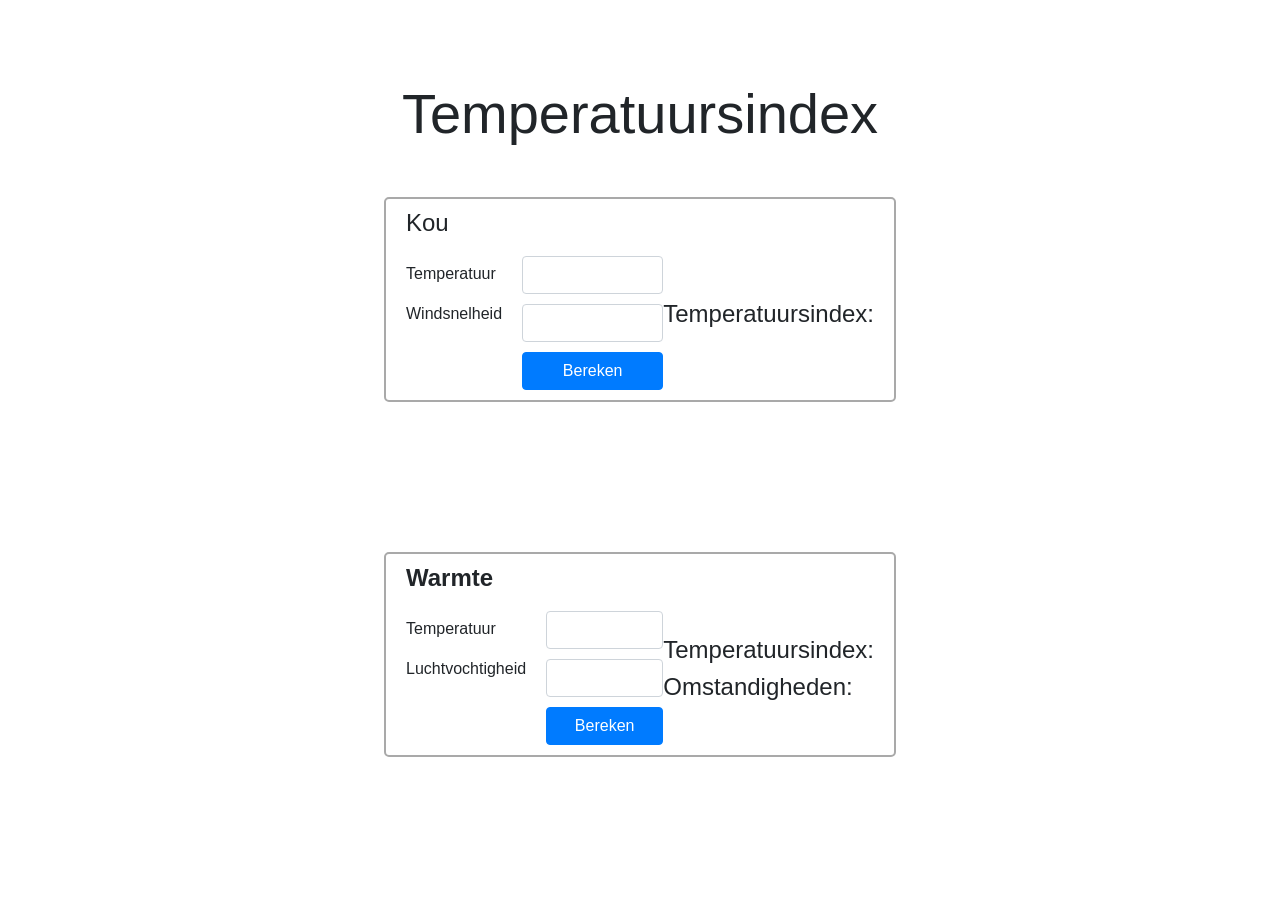
<file: Temperatuursindex/index.html>
<!DOCTYPE html>
<html>

<head>
  <meta charset="utf-8">
  <title>Temperatuursindex</title>
  <!-- Bootstrap CSS -->
  <link rel="stylesheet" href="https://stackpath.bootstrapcdn.com/bootstrap/4.3.1/css/bootstrap.min.css">
  <link rel="stylesheet" href="./css/style.css">
</head>

  <!-- Kou -->
  <div class="display-4 text-center">Temperatuursindex</div>
  <div class="KouContainer">
    <h4>Kou</h4>
    <div class="currencyContainer">
      <div style="margin-top: 16px">
          <p>Temperatuur </p>
          <p>Windsnelheid </p>
      </div>
      <div style="margin-left: 20px">
        <input class="form-control marginTopBottom" type="number" id="TempKou" value="">
        <input class="form-control marginTopBottom" type="number" id="Windsnelheid" value="">
        <button class="btn btn-primary" id="BerekenKou"onClick="getTIK()">Bereken</button>
      </div>
      <div class="TIK">
        <h4 id="TIK">Temperatuursindex: </h4>
      </div>
    </div>
  </div>

    <!-- Warmte -->
    <div class="WarmteContainer">
      <h4><b>Warmte</b></h4>
      <div class="currencyContainer">
        <div style="margin-top: 16px">
            <p>Temperatuur </p>
            <p>Luchtvochtigheid </p>
        </div>
        <div style="margin-left: 20px">
          <input class="form-control marginTopBottom" type="number" id="TempWarmte" value="">
          <input class="form-control marginTopBottom" type="number" id="Luchtvochtigheid" value="">
          <button class="btn btn-primary" id="BerekenWarmte" onClick="getTIW()">Bereken</button>
        </div>
        <div class="TIW">
          <h4 id="TIW">Temperatuursindex: </h4>
          <h4 id="TIW">Omstandigheden: </h4>
        </div>
      </div>
    </div>

  <script>
  function getTIK()
    {
      let TempK = Number(document.getElementById('TempKou').value);
      let Windsnelheid = Number(document.getElementById('Windsnelheid').value);
      let sumKou = TempK + Windsnelheid;
      console.log(sumKou);
      document.getElementById("TIK").textContent = "Temperatuursindex: "+sumKou;
    };

  function getTIW()
    {
        let TempW = Number(document.getElementById('TempWarmte').value);
        let LuchtV = Number(document.getElementById('Luchtvochtigheid').value);
        const sumWarmte = TempW * LuchtV;
        console.log(sumWarmte);
        document.getElementById("TIW").textContent = "Temperatuursindex: "+sumWarmte;
    };

    
    </script>

</body>

</html>
</file>
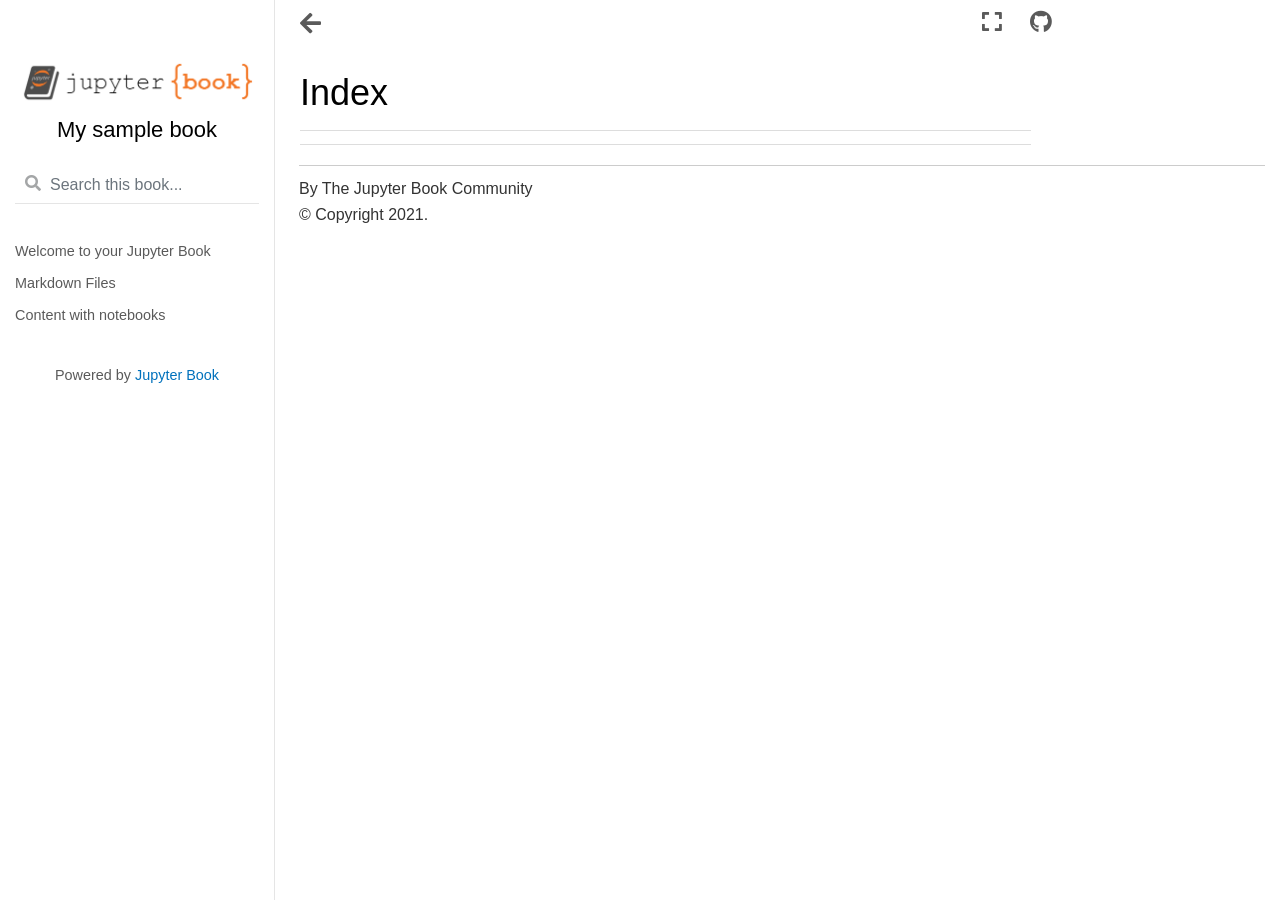
<file: genindex.html>
<!DOCTYPE html>

<html>
  <head>
    <meta charset="utf-8" />
    <meta name="viewport" content="width=device-width, initial-scale=1.0" />
    <title>Index &#8212; My sample book</title>
    
  <link href="_static/css/theme.css" rel="stylesheet">
  <link href="_static/css/index.ff1ffe594081f20da1ef19478df9384b.css" rel="stylesheet">

    
  <link rel="stylesheet"
    href="_static/vendor/fontawesome/5.13.0/css/all.min.css">
  <link rel="preload" as="font" type="font/woff2" crossorigin
    href="_static/vendor/fontawesome/5.13.0/webfonts/fa-solid-900.woff2">
  <link rel="preload" as="font" type="font/woff2" crossorigin
    href="_static/vendor/fontawesome/5.13.0/webfonts/fa-brands-400.woff2">

    
      

    
    <link rel="stylesheet" type="text/css" href="_static/pygments.css" />
    <link rel="stylesheet" type="text/css" href="_static/sphinx-book-theme.css?digest=c3fdc42140077d1ad13ad2f1588a4309" />
    <link rel="stylesheet" type="text/css" href="_static/togglebutton.css" />
    <link rel="stylesheet" type="text/css" href="_static/copybutton.css" />
    <link rel="stylesheet" type="text/css" href="_static/mystnb.css" />
    <link rel="stylesheet" type="text/css" href="_static/sphinx-thebe.css" />
    <link rel="stylesheet" type="text/css" href="_static/panels-main.c949a650a448cc0ae9fd3441c0e17fb0.css" />
    <link rel="stylesheet" type="text/css" href="_static/panels-variables.06eb56fa6e07937060861dad626602ad.css" />
    
  <link rel="preload" as="script" href="_static/js/index.be7d3bbb2ef33a8344ce.js">

    <script data-url_root="./" id="documentation_options" src="_static/documentation_options.js"></script>
    <script src="_static/jquery.js"></script>
    <script src="_static/underscore.js"></script>
    <script src="_static/doctools.js"></script>
    <script src="_static/togglebutton.js"></script>
    <script src="_static/clipboard.min.js"></script>
    <script src="_static/copybutton.js"></script>
    <script>var togglebuttonSelector = '.toggle, .admonition.dropdown, .tag_hide_input div.cell_input, .tag_hide-input div.cell_input, .tag_hide_output div.cell_output, .tag_hide-output div.cell_output, .tag_hide_cell.cell, .tag_hide-cell.cell';</script>
    <script src="_static/sphinx-book-theme.12a9622fbb08dcb3a2a40b2c02b83a57.js"></script>
    <link rel="index" title="Index" href="#" />
    <link rel="search" title="Search" href="search.html" />
    <meta name="viewport" content="width=device-width, initial-scale=1" />
    <meta name="docsearch:language" content="None">
    

    <!-- Google Analytics -->
    
  </head>
  <body data-spy="scroll" data-target="#bd-toc-nav" data-offset="80">
    
    <div class="container-fluid" id="banner"></div>

    

    <div class="container-xl">
      <div class="row">
          
<div class="col-12 col-md-3 bd-sidebar site-navigation show" id="site-navigation">
    
        <div class="navbar-brand-box">
    <a class="navbar-brand text-wrap" href="index.html">
      
        <!-- `logo` is deprecated in Sphinx 4.0, so remove this when we stop supporting 3 -->
        
      
      
      <img src="_static/logo.png" class="logo" alt="logo">
      
      
      <h1 class="site-logo" id="site-title">My sample book</h1>
      
    </a>
</div><form class="bd-search d-flex align-items-center" action="search.html" method="get">
  <i class="icon fas fa-search"></i>
  <input type="search" class="form-control" name="q" id="search-input" placeholder="Search this book..." aria-label="Search this book..." autocomplete="off" >
</form><nav class="bd-links" id="bd-docs-nav" aria-label="Main">
    <div class="bd-toc-item active">
        <ul class="nav bd-sidenav">
 <li class="toctree-l1">
  <a class="reference internal" href="intro.html">
   Welcome to your Jupyter Book
  </a>
 </li>
</ul>
<ul class="nav bd-sidenav">
 <li class="toctree-l1">
  <a class="reference internal" href="markdown.html">
   Markdown Files
  </a>
 </li>
 <li class="toctree-l1">
  <a class="reference internal" href="notebooks.html">
   Content with notebooks
  </a>
 </li>
</ul>

    </div>
</nav> <!-- To handle the deprecated key -->

<div class="navbar_extra_footer">
  Powered by <a href="https://jupyterbook.org">Jupyter Book</a>
</div>

</div>


          


          
<main class="col py-md-3 pl-md-4 bd-content overflow-auto" role="main">
    
    <div class="topbar container-xl fixed-top">
    <div class="topbar-contents row">
        <div class="col-12 col-md-3 bd-topbar-whitespace site-navigation show"></div>
        <div class="col pl-md-4 topbar-main">
            
            <button id="navbar-toggler" class="navbar-toggler ml-0" type="button" data-toggle="collapse"
                data-toggle="tooltip" data-placement="bottom" data-target=".site-navigation" aria-controls="navbar-menu"
                aria-expanded="true" aria-label="Toggle navigation" aria-controls="site-navigation"
                title="Toggle navigation" data-toggle="tooltip" data-placement="left">
                <i class="fas fa-bars"></i>
                <i class="fas fa-arrow-left"></i>
                <i class="fas fa-arrow-up"></i>
            </button>
            
            
            <!-- Source interaction buttons -->

<div class="dropdown-buttons-trigger">
    <button id="dropdown-buttons-trigger" class="btn btn-secondary topbarbtn"
        aria-label="Connect with source repository"><i class="fab fa-github"></i></button>
    <div class="dropdown-buttons sourcebuttons">
        <a class="repository-button"
            href="https://github.com/executablebooks/jupyter-book"><button type="button" class="btn btn-secondary topbarbtn"
                data-toggle="tooltip" data-placement="left" title="Source repository"><i
                    class="fab fa-github"></i>repository</button></a>
        <a class="issues-button"
            href="https://github.com/executablebooks/jupyter-book/issues/new?title=Issue%20on%20page%20%2Fgenindex.html&body=Your%20issue%20content%20here."><button
                type="button" class="btn btn-secondary topbarbtn" data-toggle="tooltip" data-placement="left"
                title="Open an issue"><i class="fas fa-lightbulb"></i>open issue</button></a>
        
    </div>
</div>

            <!-- Full screen (wrap in <a> to have style consistency -->

<a class="full-screen-button"><button type="button" class="btn btn-secondary topbarbtn" data-toggle="tooltip"
        data-placement="bottom" onclick="toggleFullScreen()" aria-label="Fullscreen mode"
        title="Fullscreen mode"><i
            class="fas fa-expand"></i></button></a>

            <!-- Launch buttons -->

        </div>

        <!-- Table of contents -->
        <div class="d-none d-md-block col-md-2 bd-toc show">
            
        </div>
    </div>
</div>
    <div id="main-content" class="row">
        <div class="col-12 col-md-9 pl-md-3 pr-md-0">
        
              <div>
                

<h1 id="index">Index</h1>

<div class="genindex-jumpbox">
 
</div>


              </div>
              
        
            <!-- Previous / next buttons -->
<div class='prev-next-area'>
</div>
        
        </div>
    </div>
    <footer class="footer">
    <div class="container">
      <p>
        
          By The Jupyter Book Community<br/>
        
            &copy; Copyright 2021.<br/>
      </p>
    </div>
  </footer>
</main>


      </div>
    </div>
  
  <script src="_static/js/index.be7d3bbb2ef33a8344ce.js"></script>

  </body>
</html>
</file>
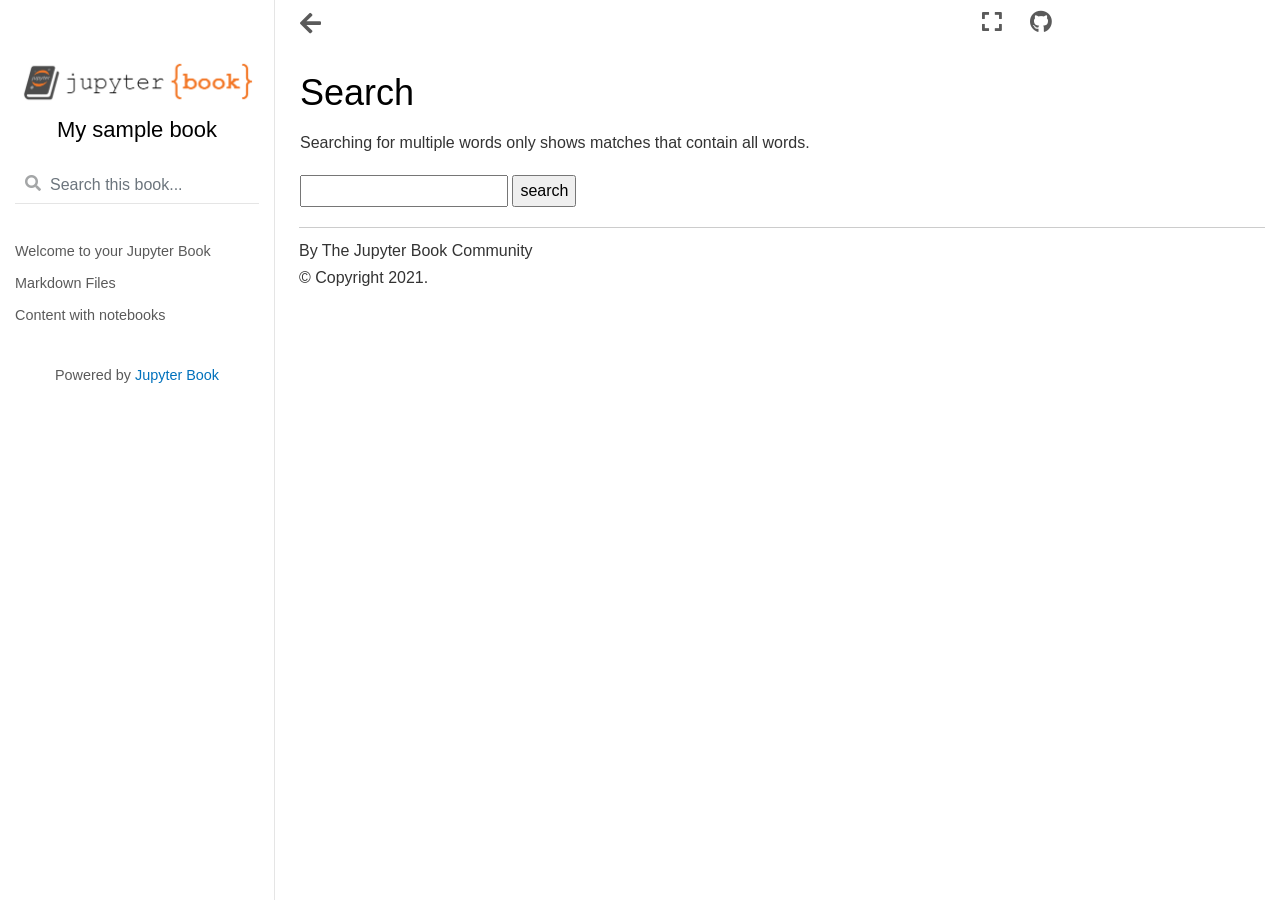
<file: search.html>
<!DOCTYPE html>

<html>
  <head>
    <meta charset="utf-8" />
    <meta name="viewport" content="width=device-width, initial-scale=1.0" />
    <title>Search &#8212; My sample book</title>
    
  <link href="_static/css/theme.css" rel="stylesheet">
  <link href="_static/css/index.ff1ffe594081f20da1ef19478df9384b.css" rel="stylesheet">

    
  <link rel="stylesheet"
    href="_static/vendor/fontawesome/5.13.0/css/all.min.css">
  <link rel="preload" as="font" type="font/woff2" crossorigin
    href="_static/vendor/fontawesome/5.13.0/webfonts/fa-solid-900.woff2">
  <link rel="preload" as="font" type="font/woff2" crossorigin
    href="_static/vendor/fontawesome/5.13.0/webfonts/fa-brands-400.woff2">

    
      

    
    <link rel="stylesheet" type="text/css" href="_static/pygments.css" />
    <link rel="stylesheet" type="text/css" href="_static/sphinx-book-theme.css?digest=c3fdc42140077d1ad13ad2f1588a4309" />
    <link rel="stylesheet" type="text/css" href="_static/togglebutton.css" />
    <link rel="stylesheet" type="text/css" href="_static/copybutton.css" />
    <link rel="stylesheet" type="text/css" href="_static/mystnb.css" />
    <link rel="stylesheet" type="text/css" href="_static/sphinx-thebe.css" />
    <link rel="stylesheet" type="text/css" href="_static/panels-main.c949a650a448cc0ae9fd3441c0e17fb0.css" />
    <link rel="stylesheet" type="text/css" href="_static/panels-variables.06eb56fa6e07937060861dad626602ad.css" />
    
  <link rel="preload" as="script" href="_static/js/index.be7d3bbb2ef33a8344ce.js">

    
    <script data-url_root="./" id="documentation_options" src="_static/documentation_options.js"></script>
    <script src="_static/jquery.js"></script>
    <script src="_static/underscore.js"></script>
    <script src="_static/doctools.js"></script>
    <script src="_static/togglebutton.js"></script>
    <script src="_static/clipboard.min.js"></script>
    <script src="_static/copybutton.js"></script>
    <script>var togglebuttonSelector = '.toggle, .admonition.dropdown, .tag_hide_input div.cell_input, .tag_hide-input div.cell_input, .tag_hide_output div.cell_output, .tag_hide-output div.cell_output, .tag_hide_cell.cell, .tag_hide-cell.cell';</script>
    <script src="_static/sphinx-book-theme.12a9622fbb08dcb3a2a40b2c02b83a57.js"></script>
    <script src="_static/searchtools.js"></script>
    <script src="_static/language_data.js"></script>
    <link rel="index" title="Index" href="genindex.html" />
    <link rel="search" title="Search" href="#" />
  <script src="searchindex.js" defer></script>
  
    <meta name="viewport" content="width=device-width, initial-scale=1" />
    <meta name="docsearch:language" content="None">
    

    <!-- Google Analytics -->
    

  </head>
  <body data-spy="scroll" data-target="#bd-toc-nav" data-offset="80">
    
    <div class="container-fluid" id="banner"></div>

    

    <div class="container-xl">
      <div class="row">
          
<div class="col-12 col-md-3 bd-sidebar site-navigation show" id="site-navigation">
    
        <div class="navbar-brand-box">
    <a class="navbar-brand text-wrap" href="index.html">
      
        <!-- `logo` is deprecated in Sphinx 4.0, so remove this when we stop supporting 3 -->
        
      
      
      <img src="_static/logo.png" class="logo" alt="logo">
      
      
      <h1 class="site-logo" id="site-title">My sample book</h1>
      
    </a>
</div><form class="bd-search d-flex align-items-center" action="#" method="get">
  <i class="icon fas fa-search"></i>
  <input type="search" class="form-control" name="q" id="search-input" placeholder="Search this book..." aria-label="Search this book..." autocomplete="off" >
</form><nav class="bd-links" id="bd-docs-nav" aria-label="Main">
    <div class="bd-toc-item active">
        <ul class="nav bd-sidenav">
 <li class="toctree-l1">
  <a class="reference internal" href="intro.html">
   Welcome to your Jupyter Book
  </a>
 </li>
</ul>
<ul class="nav bd-sidenav">
 <li class="toctree-l1">
  <a class="reference internal" href="markdown.html">
   Markdown Files
  </a>
 </li>
 <li class="toctree-l1">
  <a class="reference internal" href="notebooks.html">
   Content with notebooks
  </a>
 </li>
</ul>

    </div>
</nav> <!-- To handle the deprecated key -->

<div class="navbar_extra_footer">
  Powered by <a href="https://jupyterbook.org">Jupyter Book</a>
</div>

</div>


          


          
<main class="col py-md-3 pl-md-4 bd-content overflow-auto" role="main">
    
    <div class="topbar container-xl fixed-top">
    <div class="topbar-contents row">
        <div class="col-12 col-md-3 bd-topbar-whitespace site-navigation show"></div>
        <div class="col pl-md-4 topbar-main">
            
            <button id="navbar-toggler" class="navbar-toggler ml-0" type="button" data-toggle="collapse"
                data-toggle="tooltip" data-placement="bottom" data-target=".site-navigation" aria-controls="navbar-menu"
                aria-expanded="true" aria-label="Toggle navigation" aria-controls="site-navigation"
                title="Toggle navigation" data-toggle="tooltip" data-placement="left">
                <i class="fas fa-bars"></i>
                <i class="fas fa-arrow-left"></i>
                <i class="fas fa-arrow-up"></i>
            </button>
            
            
            <!-- Source interaction buttons -->

<div class="dropdown-buttons-trigger">
    <button id="dropdown-buttons-trigger" class="btn btn-secondary topbarbtn"
        aria-label="Connect with source repository"><i class="fab fa-github"></i></button>
    <div class="dropdown-buttons sourcebuttons">
        <a class="repository-button"
            href="https://github.com/executablebooks/jupyter-book"><button type="button" class="btn btn-secondary topbarbtn"
                data-toggle="tooltip" data-placement="left" title="Source repository"><i
                    class="fab fa-github"></i>repository</button></a>
        <a class="issues-button"
            href="https://github.com/executablebooks/jupyter-book/issues/new?title=Issue%20on%20page%20%2Fsearch.html&body=Your%20issue%20content%20here."><button
                type="button" class="btn btn-secondary topbarbtn" data-toggle="tooltip" data-placement="left"
                title="Open an issue"><i class="fas fa-lightbulb"></i>open issue</button></a>
        
    </div>
</div>

            <!-- Full screen (wrap in <a> to have style consistency -->

<a class="full-screen-button"><button type="button" class="btn btn-secondary topbarbtn" data-toggle="tooltip"
        data-placement="bottom" onclick="toggleFullScreen()" aria-label="Fullscreen mode"
        title="Fullscreen mode"><i
            class="fas fa-expand"></i></button></a>

            <!-- Launch buttons -->

        </div>

        <!-- Table of contents -->
        <div class="d-none d-md-block col-md-2 bd-toc show">
            
        </div>
    </div>
</div>
    <div id="main-content" class="row">
        <div class="col-12 col-md-9 pl-md-3 pr-md-0">
        
              <div>
                
  <h1 id="search-documentation">Search</h1>
  
  <noscript>
  <div class="admonition warning">
  <p>
    Please activate JavaScript to enable the search
    functionality.
  </p>
  </div>
  </noscript>
  
  
  <p>
    Searching for multiple words only shows matches that contain
    all words.
  </p>
  
  
  <form action="" method="get">
    <input type="text" name="q" aria-labelledby="search-documentation" value="" autocomplete="off" autocorrect="off" autocapitalize="off" spellcheck="false"/>
    <input type="submit" value="search" />
    <span id="search-progress" style="padding-left: 10px"></span>
  </form>
  
  
  
  <div id="search-results">
  
  </div>
  

              </div>
              
        
            <!-- Previous / next buttons -->
<div class='prev-next-area'>
</div>
        
        </div>
    </div>
    <footer class="footer">
    <div class="container">
      <p>
        
          By The Jupyter Book Community<br/>
        
            &copy; Copyright 2021.<br/>
      </p>
    </div>
  </footer>
</main>


      </div>
    </div>
  
  <script src="_static/js/index.be7d3bbb2ef33a8344ce.js"></script>

  </body>
</html>
</file>
<file: Temperatuursindex/css/style.css>
/* general */
body {
    margin-top: 80px;
    margin-bottom: 80px;
}

.KouContainer {
    margin: 50px auto 150px auto;
    padding: 10px 20px 10px 20px;
    border: 2px solid darkgray;
    border-radius: 5px;
    width: 40%;
    min-width: 500px;
    height: 20%;
}

.WarmteContainer {
    margin: 30px auto 50px auto;
    padding: 10px 20px 10px 20px;
    border: 2px solid darkgray;
    border-radius: 5px;
    width: 40%;
    min-width: 500px;
    height: 20%;
}

.marginTopBottom {
    margin-top: 10px;
    margin-bottom: 10px;
}

/* Currency */
.currencyContainer {
    display: flex;
}

.TempWarmte {
    display: flex;
    margin: 20px 0 20px 0px;
}

.TempKou {
    display: flex;
    margin: 20px 0 20px 0px;
}

.TIW {
    margin: auto;
}

.TIK {
    margin: auto;
}

#BerekenKou {
    width: 100%;
}

#BerekenWarmte {
    width: 100%;
}
</file>
<file: _static/css/theme.css>
/* Provided by the Sphinx base theme template at build time */
@import "../basic.css";

:root {
  /*****************************************************************************
  * Theme config
  **/
  --pst-header-height: 60px;

  /*****************************************************************************
  * Font size
  **/
  --pst-font-size-base: 15px; /* base font size - applied at body / html level */

  /* heading font sizes */
  --pst-font-size-h1: 36px;
  --pst-font-size-h2: 32px;
  --pst-font-size-h3: 26px;
  --pst-font-size-h4: 21px;
  --pst-font-size-h5: 18px;
  --pst-font-size-h6: 16px;

  /* smaller then heading font sizes*/
  --pst-font-size-milli: 12px;

  --pst-sidebar-font-size: .9em;
  --pst-sidebar-caption-font-size: .9em;

  /*****************************************************************************
  * Font family
  **/
  /* These are adapted from https://systemfontstack.com/ */
  --pst-font-family-base-system: -apple-system, BlinkMacSystemFont, Segoe UI, "Helvetica Neue",
    Arial, sans-serif, Apple Color Emoji, Segoe UI Emoji, Segoe UI Symbol;
  --pst-font-family-monospace-system: "SFMono-Regular", Menlo, Consolas, Monaco,
    Liberation Mono, Lucida Console, monospace;

  --pst-font-family-base: var(--pst-font-family-base-system);
  --pst-font-family-heading: var(--pst-font-family-base);
  --pst-font-family-monospace: var(--pst-font-family-monospace-system);

  /*****************************************************************************
  * Color
  * 
  * Colors are defined in rgb string way, "red, green, blue"
  **/
  --pst-color-primary: 19, 6, 84;
  --pst-color-success: 40, 167, 69;
  --pst-color-info: 0, 123, 255;  /*23, 162, 184;*/
  --pst-color-warning: 255, 193, 7;
  --pst-color-danger: 220, 53, 69;
  --pst-color-text-base: 51, 51, 51;

  --pst-color-h1: var(--pst-color-primary);
  --pst-color-h2: var(--pst-color-primary);
  --pst-color-h3: var(--pst-color-text-base);
  --pst-color-h4: var(--pst-color-text-base);
  --pst-color-h5: var(--pst-color-text-base);
  --pst-color-h6: var(--pst-color-text-base);
  --pst-color-paragraph: var(--pst-color-text-base);
  --pst-color-link: 0, 91, 129;
  --pst-color-link-hover: 227, 46, 0;
  --pst-color-headerlink: 198, 15, 15;
  --pst-color-headerlink-hover: 255, 255, 255;
  --pst-color-preformatted-text: 34, 34, 34;
  --pst-color-preformatted-background: 250, 250, 250;
  --pst-color-inline-code: 232, 62, 140;

  --pst-color-active-navigation: 19, 6, 84;
  --pst-color-navbar-link: 77, 77, 77;
  --pst-color-navbar-link-hover: var(--pst-color-active-navigation);
  --pst-color-navbar-link-active: var(--pst-color-active-navigation);
  --pst-color-sidebar-link: 77, 77, 77;
  --pst-color-sidebar-link-hover: var(--pst-color-active-navigation);
  --pst-color-sidebar-link-active: var(--pst-color-active-navigation);
  --pst-color-sidebar-expander-background-hover: 244, 244, 244;
  --pst-color-sidebar-caption: 77, 77, 77;
  --pst-color-toc-link: 119, 117, 122;
  --pst-color-toc-link-hover: var(--pst-color-active-navigation);
  --pst-color-toc-link-active: var(--pst-color-active-navigation);

  /*****************************************************************************
  * Icon
  **/

  /* font awesome icons*/
  --pst-icon-check-circle: '\f058';
  --pst-icon-info-circle: '\f05a';
  --pst-icon-exclamation-triangle: '\f071';
  --pst-icon-exclamation-circle: '\f06a';
  --pst-icon-times-circle: '\f057';
  --pst-icon-lightbulb: '\f0eb';

  /*****************************************************************************
  * Admonitions
  **/

  --pst-color-admonition-default: var(--pst-color-info);
  --pst-color-admonition-note: var(--pst-color-info);
  --pst-color-admonition-attention: var(--pst-color-warning);
  --pst-color-admonition-caution: var(--pst-color-warning);
  --pst-color-admonition-warning: var(--pst-color-warning);
  --pst-color-admonition-danger: var(--pst-color-danger);
  --pst-color-admonition-error: var(--pst-color-danger);
  --pst-color-admonition-hint: var(--pst-color-success);
  --pst-color-admonition-tip: var(--pst-color-success);
  --pst-color-admonition-important: var(--pst-color-success);

  --pst-icon-admonition-default: var(--pst-icon-info-circle);
  --pst-icon-admonition-note: var(--pst-icon-info-circle);
  --pst-icon-admonition-attention: var(--pst-icon-exclamation-circle);
  --pst-icon-admonition-caution: var(--pst-icon-exclamation-triangle);
  --pst-icon-admonition-warning: var(--pst-icon-exclamation-triangle);
  --pst-icon-admonition-danger: var(--pst-icon-exclamation-triangle);
  --pst-icon-admonition-error: var(--pst-icon-times-circle);
  --pst-icon-admonition-hint: var(--pst-icon-lightbulb);
  --pst-icon-admonition-tip: var(--pst-icon-lightbulb);
  --pst-icon-admonition-important: var(--pst-icon-exclamation-circle);

}
</file>
<file: _static/pygments.css>
pre { line-height: 125%; }
td.linenos .normal { color: inherit; background-color: transparent; padding-left: 5px; padding-right: 5px; }
span.linenos { color: inherit; background-color: transparent; padding-left: 5px; padding-right: 5px; }
td.linenos .special { color: #000000; background-color: #ffffc0; padding-left: 5px; padding-right: 5px; }
span.linenos.special { color: #000000; background-color: #ffffc0; padding-left: 5px; padding-right: 5px; }
.highlight .hll { background-color: #ffffcc }
.highlight { background: #eeffcc; }
.highlight .c { color: #408090; font-style: italic } /* Comment */
.highlight .err { border: 1px solid #FF0000 } /* Error */
.highlight .k { color: #007020; font-weight: bold } /* Keyword */
.highlight .o { color: #666666 } /* Operator */
.highlight .ch { color: #408090; font-style: italic } /* Comment.Hashbang */
.highlight .cm { color: #408090; font-style: italic } /* Comment.Multiline */
.highlight .cp { color: #007020 } /* Comment.Preproc */
.highlight .cpf { color: #408090; font-style: italic } /* Comment.PreprocFile */
.highlight .c1 { color: #408090; font-style: italic } /* Comment.Single */
.highlight .cs { color: #408090; background-color: #fff0f0 } /* Comment.Special */
.highlight .gd { color: #A00000 } /* Generic.Deleted */
.highlight .ge { font-style: italic } /* Generic.Emph */
.highlight .gr { color: #FF0000 } /* Generic.Error */
.highlight .gh { color: #000080; font-weight: bold } /* Generic.Heading */
.highlight .gi { color: #00A000 } /* Generic.Inserted */
.highlight .go { color: #333333 } /* Generic.Output */
.highlight .gp { color: #c65d09; font-weight: bold } /* Generic.Prompt */
.highlight .gs { font-weight: bold } /* Generic.Strong */
.highlight .gu { color: #800080; font-weight: bold } /* Generic.Subheading */
.highlight .gt { color: #0044DD } /* Generic.Traceback */
.highlight .kc { color: #007020; font-weight: bold } /* Keyword.Constant */
.highlight .kd { color: #007020; font-weight: bold } /* Keyword.Declaration */
.highlight .kn { color: #007020; font-weight: bold } /* Keyword.Namespace */
.highlight .kp { color: #007020 } /* Keyword.Pseudo */
.highlight .kr { color: #007020; font-weight: bold } /* Keyword.Reserved */
.highlight .kt { color: #902000 } /* Keyword.Type */
.highlight .m { color: #208050 } /* Literal.Number */
.highlight .s { color: #4070a0 } /* Literal.String */
.highlight .na { color: #4070a0 } /* Name.Attribute */
.highlight .nb { color: #007020 } /* Name.Builtin */
.highlight .nc { color: #0e84b5; font-weight: bold } /* Name.Class */
.highlight .no { color: #60add5 } /* Name.Constant */
.highlight .nd { color: #555555; font-weight: bold } /* Name.Decorator */
.highlight .ni { color: #d55537; font-weight: bold } /* Name.Entity */
.highlight .ne { color: #007020 } /* Name.Exception */
.highlight .nf { color: #06287e } /* Name.Function */
.highlight .nl { color: #002070; font-weight: bold } /* Name.Label */
.highlight .nn { color: #0e84b5; font-weight: bold } /* Name.Namespace */
.highlight .nt { color: #062873; font-weight: bold } /* Name.Tag */
.highlight .nv { color: #bb60d5 } /* Name.Variable */
.highlight .ow { color: #007020; font-weight: bold } /* Operator.Word */
.highlight .w { color: #bbbbbb } /* Text.Whitespace */
.highlight .mb { color: #208050 } /* Literal.Number.Bin */
.highlight .mf { color: #208050 } /* Literal.Number.Float */
.highlight .mh { color: #208050 } /* Literal.Number.Hex */
.highlight .mi { color: #208050 } /* Literal.Number.Integer */
.highlight .mo { color: #208050 } /* Literal.Number.Oct */
.highlight .sa { color: #4070a0 } /* Literal.String.Affix */
.highlight .sb { color: #4070a0 } /* Literal.String.Backtick */
.highlight .sc { color: #4070a0 } /* Literal.String.Char */
.highlight .dl { color: #4070a0 } /* Literal.String.Delimiter */
.highlight .sd { color: #4070a0; font-style: italic } /* Literal.String.Doc */
.highlight .s2 { color: #4070a0 } /* Literal.String.Double */
.highlight .se { color: #4070a0; font-weight: bold } /* Literal.String.Escape */
.highlight .sh { color: #4070a0 } /* Literal.String.Heredoc */
.highlight .si { color: #70a0d0; font-style: italic } /* Literal.String.Interpol */
.highlight .sx { color: #c65d09 } /* Literal.String.Other */
.highlight .sr { color: #235388 } /* Literal.String.Regex */
.highlight .s1 { color: #4070a0 } /* Literal.String.Single */
.highlight .ss { color: #517918 } /* Literal.String.Symbol */
.highlight .bp { color: #007020 } /* Name.Builtin.Pseudo */
.highlight .fm { color: #06287e } /* Name.Function.Magic */
.highlight .vc { color: #bb60d5 } /* Name.Variable.Class */
.highlight .vg { color: #bb60d5 } /* Name.Variable.Global */
.highlight .vi { color: #bb60d5 } /* Name.Variable.Instance */
.highlight .vm { color: #bb60d5 } /* Name.Variable.Magic */
.highlight .il { color: #208050 } /* Literal.Number.Integer.Long */
</file>
<file: _static/sphinx-book-theme.css>
﻿/*! sphinx-book-theme CSS
 * BSD 3-Clause License
 * Copyright (c) 2020, EBP
 * All rights reserved.
 */:root{--pst-font-size-base: none;--pst-color-primary: 87, 154, 202;--pst-color-admonition-note: var(--pst-color-primary);--pst-color-admonition-default: var(--pst-color-primary);--pst-color-info: 255, 193, 7;--pst-color-admonition-tip: var(--pst-color-info);--pst-color-admonition-hint: var(--pst-color-info);--pst-color-admonition-important: var(--pst-color-info);--pst-color-warning: 245, 162, 82;--pst-color-danger: 230, 101, 129;--pst-color-admonition-warning: var(--pst-color-danger);--pst-color-link: 0, 113, 188}body{padding-top:0px !important}body img{max-width:100%}code{font-size:87.5% !important}pre{border-radius:.4em}dt:target,span.highlighted{background-color:#fbe54e}main.bd-content{padding-top:3em !important;padding-bottom:0px !important}main.bd-content #main-content{padding-top:1.5em}main.bd-content #main-content a.headerlink{opacity:0;margin-left:.2em}main.bd-content #main-content a.headerlink:hover{background-color:transparent;color:rgba(var(--pst-color-link), 1);opacity:1 !important}main.bd-content #main-content a,main.bd-content #main-content a:visited{color:rgba(var(--pst-color-link), 1)}main.bd-content #main-content h1,main.bd-content #main-content h2,main.bd-content #main-content h3,main.bd-content #main-content h4,main.bd-content #main-content h5{color:black}main.bd-content #main-content h1:hover a.headerlink,main.bd-content #main-content h2:hover a.headerlink,main.bd-content #main-content h3:hover a.headerlink,main.bd-content #main-content h4:hover a.headerlink,main.bd-content #main-content h5:hover a.headerlink{opacity:.5}main.bd-content #main-content h1 a.toc-backref,main.bd-content #main-content h2 a.toc-backref,main.bd-content #main-content h3 a.toc-backref,main.bd-content #main-content h4 a.toc-backref,main.bd-content #main-content h5 a.toc-backref{color:inherit}main.bd-content #main-content>div>div>div.section,main.bd-content #main-content .prev-next-bottom{padding-right:1em}main.bd-content #main-content .prev-next-bottom{overflow:auto;margin-top:3em;margin-bottom:1em;padding:0}main.bd-content #main-content .prev-next-bottom .right-next,main.bd-content #main-content .prev-next-bottom .left-prev{border:none;display:flex;align-items:center}main.bd-content #main-content .prev-next-bottom .right-next .prevnext-info,main.bd-content #main-content .prev-next-bottom .left-prev .prevnext-info{flex-direction:column}main.bd-content #main-content .prev-next-bottom .right-next p,main.bd-content #main-content .prev-next-bottom .left-prev p{margin:0;line-height:1.3em}main.bd-content #main-content .prev-next-bottom .right-next .prevnext-label,main.bd-content #main-content .prev-next-bottom .left-prev .prevnext-label{color:#5a5a5a}main.bd-content #main-content .prev-next-bottom .right-next .prevnext-title,main.bd-content #main-content .prev-next-bottom .left-prev .prevnext-title{font-size:1.1em;color:rgba(var(--pst-color-link), 1);font-weight:500}main.bd-content #main-content .prev-next-bottom .right-next::after,main.bd-content #main-content .prev-next-bottom .left-prev::after{content:none}main.bd-content #main-content .prev-next-bottom .left-prev i{padding-right:.75rem}main.bd-content #main-content .prev-next-bottom .left-prev::before{content:none}main.bd-content #main-content .prev-next-bottom .right-next .prevnext-info{text-align:right}main.bd-content #main-content .prev-next-bottom .right-next i{padding-left:.75rem}main.bd-content #main-content div.section{overflow:visible !important}main.bd-content #main-content div.section ul p,main.bd-content #main-content div.section ol p{margin-bottom:0}main.bd-content #main-content span.eqno{position:absolute;right:.5em;top:50%;transform:translate(0, -50%);font-size:1.2em}main.bd-content #main-content div.math{overflow-x:auto;position:relative}main.bd-content #main-content p~div.math{margin-top:-1.15rem}main.bd-content #main-content img.align-center{margin-left:auto;margin-right:auto;display:block}main.bd-content #main-content img.align-left{clear:left;float:left;margin-right:1em}main.bd-content #main-content img.align-right{clear:right;float:right;margin-left:1em}main.bd-content #main-content div.figure{width:100%;margin-bottom:1em;text-align:center}main.bd-content #main-content div.figure.align-left{text-align:left}main.bd-content #main-content div.figure.align-left p.caption{margin-left:0}main.bd-content #main-content div.figure.align-right{text-align:right}main.bd-content #main-content div.figure.align-right p.caption{margin-right:0}main.bd-content #main-content div.figure p.caption{margin:.5em 10%}main.bd-content #main-content div.figure.margin p.caption,main.bd-content #main-content div.figure.margin-caption p.caption{margin:.5em 0}main.bd-content #main-content div.figure.margin-caption p.caption{text-align:left}main.bd-content #main-content div.figure span.caption-number{font-weight:bold}main.bd-content #main-content div.figure span{font-size:.9rem}main.bd-content #main-content div.contents{padding:1em}main.bd-content #main-content div.contents p.topic-title{font-size:1.5em;padding:.5em 0 0 1em}main.bd-content #main-content p.centered{text-align:center}main.bd-content #main-content div.sphinx-tabs>div.sphinx-menu{padding:0}main.bd-content #main-content div.sphinx-tabs>div.sphinx-menu>a.item{width:auto;margin:0px 0px -1px 0px}main.bd-content #main-content span.brackets:before,main.bd-content #main-content a.brackets:before{content:"["}main.bd-content #main-content span.brackets:after,main.bd-content #main-content a.brackets:after{content:"]"}main.bd-content #main-content .footnote-reference,main.bd-content #main-content a.bibtex.internal{font-size:1em}main.bd-content #main-content dl.simple dd,main.bd-content #main-content dl.field-list dd{margin-left:1.5em}main.bd-content #main-content dl.simple dd:not(:last-child),main.bd-content #main-content dl.field-list dd:not(:last-child){margin-bottom:0px}main.bd-content #main-content dl.simple dd:not(:last-child) p:last-child,main.bd-content #main-content dl.field-list dd:not(:last-child) p:last-child{margin-bottom:0px}main.bd-content #main-content dl.glossary dd{margin-left:1.5em}main.bd-content #main-content dl.footnote span.fn-backref{font-size:1em;padding-left:.1em}main.bd-content #main-content dl.footnote dd{font-size:.9em;margin-left:3em}main.bd-content #main-content dl.citation{margin-left:3em}main.bd-content #main-content dl.footnote dt.label{float:left}main.bd-content #main-content dl.footnote dd p{padding-left:1.5em}main.bd-content #main-content dl.module,main.bd-content #main-content dl.class,main.bd-content #main-content dl.exception,main.bd-content #main-content dl.function,main.bd-content #main-content dl.decorator,main.bd-content #main-content dl.data,main.bd-content #main-content dl.method,main.bd-content #main-content dl.attribute{margin-bottom:24px}main.bd-content #main-content dl.module dt,main.bd-content #main-content dl.class dt,main.bd-content #main-content dl.exception dt,main.bd-content #main-content dl.function dt,main.bd-content #main-content dl.decorator dt,main.bd-content #main-content dl.data dt,main.bd-content #main-content dl.method dt,main.bd-content #main-content dl.attribute dt{font-weight:bold}main.bd-content #main-content dl.module dt .headerlink,main.bd-content #main-content dl.class dt .headerlink,main.bd-content #main-content dl.exception dt .headerlink,main.bd-content #main-content dl.function dt .headerlink,main.bd-content #main-content dl.decorator dt .headerlink,main.bd-content #main-content dl.data dt .headerlink,main.bd-content #main-content dl.method dt .headerlink,main.bd-content #main-content dl.attribute dt .headerlink{display:inline-block;font:normal normal normal 14px/1 FontAwesome;font-size:inherit;text-rendering:auto;-webkit-font-smoothing:antialiased;-moz-osx-font-smoothing:grayscale;font-family:inherit;visibility:hidden;font-size:14px}main.bd-content #main-content dl.module dt .headerlink:before,main.bd-content #main-content dl.class dt .headerlink:before,main.bd-content #main-content dl.exception dt .headerlink:before,main.bd-content #main-content dl.function dt .headerlink:before,main.bd-content #main-content dl.decorator dt .headerlink:before,main.bd-content #main-content dl.data dt .headerlink:before,main.bd-content #main-content dl.method dt .headerlink:before,main.bd-content #main-content dl.attribute dt .headerlink:before{-webkit-font-smoothing:antialiased;font-family:"FontAwesome";display:inline-block;font-style:normal;font-weight:normal;line-height:1;text-decoration:inherit}main.bd-content #main-content dl.module dt .headerlink:after,main.bd-content #main-content dl.class dt .headerlink:after,main.bd-content #main-content dl.exception dt .headerlink:after,main.bd-content #main-content dl.function dt .headerlink:after,main.bd-content #main-content dl.decorator dt .headerlink:after,main.bd-content #main-content dl.data dt .headerlink:after,main.bd-content #main-content dl.method dt .headerlink:after,main.bd-content #main-content dl.attribute dt .headerlink:after{content:"";font-family:FontAwesome}main.bd-content #main-content dl.module dt .fa-pull-left.headerlink,main.bd-content #main-content dl.class dt .fa-pull-left.headerlink,main.bd-content #main-content dl.exception dt .fa-pull-left.headerlink,main.bd-content #main-content dl.function dt .fa-pull-left.headerlink,main.bd-content #main-content dl.decorator dt .fa-pull-left.headerlink,main.bd-content #main-content dl.data dt .fa-pull-left.headerlink,main.bd-content #main-content dl.method dt .fa-pull-left.headerlink,main.bd-content #main-content dl.attribute dt .fa-pull-left.headerlink{margin-right:.3em}main.bd-content #main-content dl.module dt .fa-pull-right.headerlink,main.bd-content #main-content dl.class dt .fa-pull-right.headerlink,main.bd-content #main-content dl.exception dt .fa-pull-right.headerlink,main.bd-content #main-content dl.function dt .fa-pull-right.headerlink,main.bd-content #main-content dl.decorator dt .fa-pull-right.headerlink,main.bd-content #main-content dl.data dt .fa-pull-right.headerlink,main.bd-content #main-content dl.method dt .fa-pull-right.headerlink,main.bd-content #main-content dl.attribute dt .fa-pull-right.headerlink{margin-left:.3em}main.bd-content #main-content dl.module dt .pull-left.headerlink,main.bd-content #main-content dl.class dt .pull-left.headerlink,main.bd-content #main-content dl.exception dt .pull-left.headerlink,main.bd-content #main-content dl.function dt .pull-left.headerlink,main.bd-content #main-content dl.decorator dt .pull-left.headerlink,main.bd-content #main-content dl.data dt .pull-left.headerlink,main.bd-content #main-content dl.method dt .pull-left.headerlink,main.bd-content #main-content dl.attribute dt .pull-left.headerlink{margin-right:.3em}main.bd-content #main-content dl.module dt .pull-right.headerlink,main.bd-content #main-content dl.class dt .pull-right.headerlink,main.bd-content #main-content dl.exception dt .pull-right.headerlink,main.bd-content #main-content dl.function dt .pull-right.headerlink,main.bd-content #main-content dl.decorator dt .pull-right.headerlink,main.bd-content #main-content dl.data dt .pull-right.headerlink,main.bd-content #main-content dl.method dt .pull-right.headerlink,main.bd-content #main-content dl.attribute dt .pull-right.headerlink{margin-left:.3em}main.bd-content #main-content dl.module dt a .headerlink,main.bd-content #main-content dl.class dt a .headerlink,main.bd-content #main-content dl.exception dt a .headerlink,main.bd-content #main-content dl.function dt a .headerlink,main.bd-content #main-content dl.decorator dt a .headerlink,main.bd-content #main-content dl.data dt a .headerlink,main.bd-content #main-content dl.method dt a .headerlink,main.bd-content #main-content dl.attribute dt a .headerlink{display:inline-block;text-decoration:inherit}main.bd-content #main-content dl.module dt .btn .headerlink,main.bd-content #main-content dl.class dt .btn .headerlink,main.bd-content #main-content dl.exception dt .btn .headerlink,main.bd-content #main-content dl.function dt .btn .headerlink,main.bd-content #main-content dl.decorator dt .btn .headerlink,main.bd-content #main-content dl.data dt .btn .headerlink,main.bd-content #main-content dl.method dt .btn .headerlink,main.bd-content #main-content dl.attribute dt .btn .headerlink{display:inline}main.bd-content #main-content dl.module dt .btn .fa-large.headerlink,main.bd-content #main-content dl.class dt .btn .fa-large.headerlink,main.bd-content #main-content dl.exception dt .btn .fa-large.headerlink,main.bd-content #main-content dl.function dt .btn .fa-large.headerlink,main.bd-content #main-content dl.decorator dt .btn .fa-large.headerlink,main.bd-content #main-content dl.data dt .btn .fa-large.headerlink,main.bd-content #main-content dl.method dt .btn .fa-large.headerlink,main.bd-content #main-content dl.attribute dt .btn .fa-large.headerlink{line-height:.9em}main.bd-content #main-content dl.module dt .btn .fa-spin.headerlink,main.bd-content #main-content dl.class dt .btn .fa-spin.headerlink,main.bd-content #main-content dl.exception dt .btn .fa-spin.headerlink,main.bd-content #main-content dl.function dt .btn .fa-spin.headerlink,main.bd-content #main-content dl.decorator dt .btn .fa-spin.headerlink,main.bd-content #main-content dl.data dt .btn .fa-spin.headerlink,main.bd-content #main-content dl.method dt .btn .fa-spin.headerlink,main.bd-content #main-content dl.attribute dt .btn .fa-spin.headerlink{display:inline-block}main.bd-content #main-content dl.module dt .nav .headerlink,main.bd-content #main-content dl.class dt .nav .headerlink,main.bd-content #main-content dl.exception dt .nav .headerlink,main.bd-content #main-content dl.function dt .nav .headerlink,main.bd-content #main-content dl.decorator dt .nav .headerlink,main.bd-content #main-content dl.data dt .nav .headerlink,main.bd-content #main-content dl.method dt .nav .headerlink,main.bd-content #main-content dl.attribute dt .nav .headerlink{display:inline}main.bd-content #main-content dl.module dt .nav .fa-large.headerlink,main.bd-content #main-content dl.class dt .nav .fa-large.headerlink,main.bd-content #main-content dl.exception dt .nav .fa-large.headerlink,main.bd-content #main-content dl.function dt .nav .fa-large.headerlink,main.bd-content #main-content dl.decorator dt .nav .fa-large.headerlink,main.bd-content #main-content dl.data dt .nav .fa-large.headerlink,main.bd-content #main-content dl.method dt .nav .fa-large.headerlink,main.bd-content #main-content dl.attribute dt .nav .fa-large.headerlink{line-height:.9em}main.bd-content #main-content dl.module dt .nav .fa-spin.headerlink,main.bd-content #main-content dl.class dt .nav .fa-spin.headerlink,main.bd-content #main-content dl.exception dt .nav .fa-spin.headerlink,main.bd-content #main-content dl.function dt .nav .fa-spin.headerlink,main.bd-content #main-content dl.decorator dt .nav .fa-spin.headerlink,main.bd-content #main-content dl.data dt .nav .fa-spin.headerlink,main.bd-content #main-content dl.method dt .nav .fa-spin.headerlink,main.bd-content #main-content dl.attribute dt .nav .fa-spin.headerlink{display:inline-block}main.bd-content #main-content dl.module dt .btn.headerlink:before,main.bd-content #main-content dl.class dt .btn.headerlink:before,main.bd-content #main-content dl.exception dt .btn.headerlink:before,main.bd-content #main-content dl.function dt .btn.headerlink:before,main.bd-content #main-content dl.decorator dt .btn.headerlink:before,main.bd-content #main-content dl.data dt .btn.headerlink:before,main.bd-content #main-content dl.method dt .btn.headerlink:before,main.bd-content #main-content dl.attribute dt .btn.headerlink:before{opacity:.5;-webkit-transition:opacity .05s ease-in;-moz-transition:opacity .05s ease-in;transition:opacity .05s ease-in}main.bd-content #main-content dl.module dt .btn.headerlink:hover:before,main.bd-content #main-content dl.class dt .btn.headerlink:hover:before,main.bd-content #main-content dl.exception dt .btn.headerlink:hover:before,main.bd-content #main-content dl.function dt .btn.headerlink:hover:before,main.bd-content #main-content dl.decorator dt .btn.headerlink:hover:before,main.bd-content #main-content dl.data dt .btn.headerlink:hover:before,main.bd-content #main-content dl.method dt .btn.headerlink:hover:before,main.bd-content #main-content dl.attribute dt .btn.headerlink:hover:before{opacity:1}main.bd-content #main-content dl.module dt .btn-mini .headerlink:before,main.bd-content #main-content dl.class dt .btn-mini .headerlink:before,main.bd-content #main-content dl.exception dt .btn-mini .headerlink:before,main.bd-content #main-content dl.function dt .btn-mini .headerlink:before,main.bd-content #main-content dl.decorator dt .btn-mini .headerlink:before,main.bd-content #main-content dl.data dt .btn-mini .headerlink:before,main.bd-content #main-content dl.method dt .btn-mini .headerlink:before,main.bd-content #main-content dl.attribute dt .btn-mini .headerlink:before{font-size:14px;vertical-align:-15%}main.bd-content #main-content dl.module dt .rst-versions .rst-current-version .headerlink,main.bd-content #main-content dl.class dt .rst-versions .rst-current-version .headerlink,main.bd-content #main-content dl.exception dt .rst-versions .rst-current-version .headerlink,main.bd-content #main-content dl.function dt .rst-versions .rst-current-version .headerlink,main.bd-content #main-content dl.decorator dt .rst-versions .rst-current-version .headerlink,main.bd-content #main-content dl.data dt .rst-versions .rst-current-version .headerlink,main.bd-content #main-content dl.method dt .rst-versions .rst-current-version .headerlink,main.bd-content #main-content dl.attribute dt .rst-versions .rst-current-version .headerlink{color:#fcfcfc}main.bd-content #main-content dl.module dt:hover .headerlink:after,main.bd-content #main-content dl.class dt:hover .headerlink:after,main.bd-content #main-content dl.exception dt:hover .headerlink:after,main.bd-content #main-content dl.function dt:hover .headerlink:after,main.bd-content #main-content dl.decorator dt:hover .headerlink:after,main.bd-content #main-content dl.data dt:hover .headerlink:after,main.bd-content #main-content dl.method dt:hover .headerlink:after,main.bd-content #main-content dl.attribute dt:hover .headerlink:after{visibility:visible}main.bd-content #main-content dl.module p,main.bd-content #main-content dl.class p,main.bd-content #main-content dl.exception p,main.bd-content #main-content dl.function p,main.bd-content #main-content dl.decorator p,main.bd-content #main-content dl.data p,main.bd-content #main-content dl.method p,main.bd-content #main-content dl.attribute p{margin-bottom:12px !important}main.bd-content #main-content dl.module table,main.bd-content #main-content dl.class table,main.bd-content #main-content dl.exception table,main.bd-content #main-content dl.function table,main.bd-content #main-content dl.decorator table,main.bd-content #main-content dl.data table,main.bd-content #main-content dl.method table,main.bd-content #main-content dl.attribute table{margin-bottom:12px !important}main.bd-content #main-content dl.module ul,main.bd-content #main-content dl.class ul,main.bd-content #main-content dl.exception ul,main.bd-content #main-content dl.function ul,main.bd-content #main-content dl.decorator ul,main.bd-content #main-content dl.data ul,main.bd-content #main-content dl.method ul,main.bd-content #main-content dl.attribute ul{margin-bottom:12px !important}main.bd-content #main-content dl.module ol,main.bd-content #main-content dl.class ol,main.bd-content #main-content dl.exception ol,main.bd-content #main-content dl.function ol,main.bd-content #main-content dl.decorator ol,main.bd-content #main-content dl.data ol,main.bd-content #main-content dl.method ol,main.bd-content #main-content dl.attribute ol{margin-bottom:12px !important}main.bd-content #main-content dl.module dd,main.bd-content #main-content dl.class dd,main.bd-content #main-content dl.exception dd,main.bd-content #main-content dl.function dd,main.bd-content #main-content dl.decorator dd,main.bd-content #main-content dl.data dd,main.bd-content #main-content dl.method dd,main.bd-content #main-content dl.attribute dd{margin:0 0 12px 24px}main.bd-content #main-content dl.module:not(.docutils),main.bd-content #main-content dl.class:not(.docutils),main.bd-content #main-content dl.exception:not(.docutils),main.bd-content #main-content dl.function:not(.docutils),main.bd-content #main-content dl.decorator:not(.docutils),main.bd-content #main-content dl.data:not(.docutils),main.bd-content #main-content dl.method:not(.docutils),main.bd-content #main-content dl.attribute:not(.docutils){margin-bottom:24px}main.bd-content #main-content dl.module:not(.docutils) dt,main.bd-content #main-content dl.class:not(.docutils) dt,main.bd-content #main-content dl.exception:not(.docutils) dt,main.bd-content #main-content dl.function:not(.docutils) dt,main.bd-content #main-content dl.decorator:not(.docutils) dt,main.bd-content #main-content dl.data:not(.docutils) dt,main.bd-content #main-content dl.method:not(.docutils) dt,main.bd-content #main-content dl.attribute:not(.docutils) dt{display:table;margin:6px 0;font-size:90%;line-height:normal;background:#e7f2fa;color:#2980B9;border-top:solid 3px #6ab0de;padding:6px;position:relative}main.bd-content #main-content dl.module:not(.docutils) dt:before,main.bd-content #main-content dl.class:not(.docutils) dt:before,main.bd-content #main-content dl.exception:not(.docutils) dt:before,main.bd-content #main-content dl.function:not(.docutils) dt:before,main.bd-content #main-content dl.decorator:not(.docutils) dt:before,main.bd-content #main-content dl.data:not(.docutils) dt:before,main.bd-content #main-content dl.method:not(.docutils) dt:before,main.bd-content #main-content dl.attribute:not(.docutils) dt:before{color:#6ab0de}main.bd-content #main-content dl.module:not(.docutils) dt .headerlink,main.bd-content #main-content dl.class:not(.docutils) dt .headerlink,main.bd-content #main-content dl.exception:not(.docutils) dt .headerlink,main.bd-content #main-content dl.function:not(.docutils) dt .headerlink,main.bd-content #main-content dl.decorator:not(.docutils) dt .headerlink,main.bd-content #main-content dl.data:not(.docutils) dt .headerlink,main.bd-content #main-content dl.method:not(.docutils) dt .headerlink,main.bd-content #main-content dl.attribute:not(.docutils) dt .headerlink{color:#404040;font-size:100% !important}main.bd-content #main-content dl.module:not(.docutils) dt:first-child,main.bd-content #main-content dl.class:not(.docutils) dt:first-child,main.bd-content #main-content dl.exception:not(.docutils) dt:first-child,main.bd-content #main-content dl.function:not(.docutils) dt:first-child,main.bd-content #main-content dl.decorator:not(.docutils) dt:first-child,main.bd-content #main-content dl.data:not(.docutils) dt:first-child,main.bd-content #main-content dl.method:not(.docutils) dt:first-child,main.bd-content #main-content dl.attribute:not(.docutils) dt:first-child{margin-top:0}main.bd-content #main-content dl.module:not(.docutils) dl dt,main.bd-content #main-content dl.class:not(.docutils) dl dt,main.bd-content #main-content dl.exception:not(.docutils) dl dt,main.bd-content #main-content dl.function:not(.docutils) dl dt,main.bd-content #main-content dl.decorator:not(.docutils) dl dt,main.bd-content #main-content dl.data:not(.docutils) dl dt,main.bd-content #main-content dl.method:not(.docutils) dl dt,main.bd-content #main-content dl.attribute:not(.docutils) dl dt{margin-bottom:6px;border:none;border-left:solid 3px #ccc;background:#f0f0f0;color:#555}main.bd-content #main-content dl.module:not(.docutils) dl dt .headerlink,main.bd-content #main-content dl.class:not(.docutils) dl dt .headerlink,main.bd-content #main-content dl.exception:not(.docutils) dl dt .headerlink,main.bd-content #main-content dl.function:not(.docutils) dl dt .headerlink,main.bd-content #main-content dl.decorator:not(.docutils) dl dt .headerlink,main.bd-content #main-content dl.data:not(.docutils) dl dt .headerlink,main.bd-content #main-content dl.method:not(.docutils) dl dt .headerlink,main.bd-content #main-content dl.attribute:not(.docutils) dl dt .headerlink{color:#404040;font-size:100% !important}main.bd-content #main-content dl.module:not(.docutils) tt,main.bd-content #main-content dl.class:not(.docutils) tt,main.bd-content #main-content dl.exception:not(.docutils) tt,main.bd-content #main-content dl.function:not(.docutils) tt,main.bd-content #main-content dl.decorator:not(.docutils) tt,main.bd-content #main-content dl.data:not(.docutils) tt,main.bd-content #main-content dl.method:not(.docutils) tt,main.bd-content #main-content dl.attribute:not(.docutils) tt{font-weight:bold;font-weight:bold}main.bd-content #main-content dl.module:not(.docutils) code,main.bd-content #main-content dl.class:not(.docutils) code,main.bd-content #main-content dl.exception:not(.docutils) code,main.bd-content #main-content dl.function:not(.docutils) code,main.bd-content #main-content dl.decorator:not(.docutils) code,main.bd-content #main-content dl.data:not(.docutils) code,main.bd-content #main-content dl.method:not(.docutils) code,main.bd-content #main-content dl.attribute:not(.docutils) code{font-weight:bold}main.bd-content #main-content dl.module:not(.docutils) tt.descname,main.bd-content #main-content dl.class:not(.docutils) tt.descname,main.bd-content #main-content dl.exception:not(.docutils) tt.descname,main.bd-content #main-content dl.function:not(.docutils) tt.descname,main.bd-content #main-content dl.decorator:not(.docutils) tt.descname,main.bd-content #main-content dl.data:not(.docutils) tt.descname,main.bd-content #main-content dl.method:not(.docutils) tt.descname,main.bd-content #main-content dl.attribute:not(.docutils) tt.descname{background-color:transparent;background-color:transparent;border:none;border:none;padding:0;padding:0;font-size:100% !important;font-size:100% !important;font-weight:bold;font-weight:bold}main.bd-content #main-content dl.module:not(.docutils) tt.descclassname,main.bd-content #main-content dl.class:not(.docutils) tt.descclassname,main.bd-content #main-content dl.exception:not(.docutils) tt.descclassname,main.bd-content #main-content dl.function:not(.docutils) tt.descclassname,main.bd-content #main-content dl.decorator:not(.docutils) tt.descclassname,main.bd-content #main-content dl.data:not(.docutils) tt.descclassname,main.bd-content #main-content dl.method:not(.docutils) tt.descclassname,main.bd-content #main-content dl.attribute:not(.docutils) tt.descclassname{background-color:transparent;background-color:transparent;border:none;border:none;padding:0;padding:0;font-size:100% !important;font-size:100% !important}main.bd-content #main-content dl.module:not(.docutils) code.descname,main.bd-content #main-content dl.class:not(.docutils) code.descname,main.bd-content #main-content dl.exception:not(.docutils) code.descname,main.bd-content #main-content dl.function:not(.docutils) code.descname,main.bd-content #main-content dl.decorator:not(.docutils) code.descname,main.bd-content #main-content dl.data:not(.docutils) code.descname,main.bd-content #main-content dl.method:not(.docutils) code.descname,main.bd-content #main-content dl.attribute:not(.docutils) code.descname{background-color:transparent;border:none;padding:0;font-size:100% !important;font-weight:bold}main.bd-content #main-content dl.module:not(.docutils) code.descclassname,main.bd-content #main-content dl.class:not(.docutils) code.descclassname,main.bd-content #main-content dl.exception:not(.docutils) code.descclassname,main.bd-content #main-content dl.function:not(.docutils) code.descclassname,main.bd-content #main-content dl.decorator:not(.docutils) code.descclassname,main.bd-content #main-content dl.data:not(.docutils) code.descclassname,main.bd-content #main-content dl.method:not(.docutils) code.descclassname,main.bd-content #main-content dl.attribute:not(.docutils) code.descclassname{background-color:transparent;border:none;padding:0;font-size:100% !important}main.bd-content #main-content dl.module:not(.docutils) .optional,main.bd-content #main-content dl.class:not(.docutils) .optional,main.bd-content #main-content dl.exception:not(.docutils) .optional,main.bd-content #main-content dl.function:not(.docutils) .optional,main.bd-content #main-content dl.decorator:not(.docutils) .optional,main.bd-content #main-content dl.data:not(.docutils) .optional,main.bd-content #main-content dl.method:not(.docutils) .optional,main.bd-content #main-content dl.attribute:not(.docutils) .optional{display:inline-block;padding:0 4px;color:#000;font-weight:bold}main.bd-content #main-content dl.module:not(.docutils) .property,main.bd-content #main-content dl.class:not(.docutils) .property,main.bd-content #main-content dl.exception:not(.docutils) .property,main.bd-content #main-content dl.function:not(.docutils) .property,main.bd-content #main-content dl.decorator:not(.docutils) .property,main.bd-content #main-content dl.data:not(.docutils) .property,main.bd-content #main-content dl.method:not(.docutils) .property,main.bd-content #main-content dl.attribute:not(.docutils) .property{display:inline-block;padding-right:8px}main.bd-content #main-content dl.module .viewcode-link,main.bd-content #main-content dl.class .viewcode-link,main.bd-content #main-content dl.exception .viewcode-link,main.bd-content #main-content dl.function .viewcode-link,main.bd-content #main-content dl.decorator .viewcode-link,main.bd-content #main-content dl.data .viewcode-link,main.bd-content #main-content dl.method .viewcode-link,main.bd-content #main-content dl.attribute .viewcode-link{display:inline-block;color:#27AE60;font-size:80%;padding-left:24px}div.cell div.cell_output{padding-right:0}div.cell.tag_output_scroll div.cell_output,div.cell.tag_scroll-output div.cell_output{max-height:24em;overflow-y:auto}div.cell.tag_scroll-input div.cell_input{max-height:24em;overflow-y:auto}.highlighttable .linenos{vertical-align:baseline}.toggle.admonition button.toggle-button{top:0.5em !important}.admonition{border-radius:.4em;box-shadow:0 0.2rem 0.5rem rgba(0,0,0,0.05),0 0 0.0625rem rgba(0,0,0,0.1)}.admonition.seealso{border-color:#28a745}.admonition.seealso .admonition-title{background-color:rgba(40,167,70,0.1)}.admonition.seealso .admonition-title:before{color:#28a745;content:"\f064"}button.toggle-button-hidden:before{bottom:0.2em !important}div.sidebar,div.margin,div.margin-caption p.caption,.cell.tag_popout,.cell.tag_margin{width:40%;float:right;background-color:unset;border-left:1px #a4a6a7 solid;margin-left:0.5em;padding:.2em 0 .2em 1em}div.sidebar p,div.margin p,div.margin-caption p.caption p,.cell.tag_popout p,.cell.tag_margin p{margin-bottom:0}div.sidebar p.sidebar-title,div.margin p.sidebar-title,div.margin-caption p.caption p.sidebar-title,.cell.tag_popout p.sidebar-title,.cell.tag_margin p.sidebar-title{font-weight:bold;font-size:1.2em}div.sidebar:not(.margin){background-color:#eeebee;padding:1em !important}@media (min-width: 768px){div.cell.tag_popout,div.cell.tag_margin,div.margin,div.margin-caption p.caption{border:none;clear:right;width:31% !important;margin:0 -35% 0 0 !important;padding:0 !important;font-size:0.9rem;line-height:1.3;vertical-align:baseline;position:relative}div.cell.tag_popout p,div.cell.tag_margin p,div.margin p,div.margin-caption p.caption p{margin-bottom:.5em}div.cell.tag_popout p.sidebar-title,div.cell.tag_margin p.sidebar-title,div.margin p.sidebar-title,div.margin-caption p.caption p.sidebar-title{font-size:1em}div.cell.tag_margin .cell_output{padding-left:0}div.sidebar:not(.margin){width:60%;margin-left:1.5em;margin-right:-28%}}@media (min-width: 768px){div.cell.tag_full-width,div.cell.tag_full_width,div.full_width,div.full-width{width:134% !important}}blockquote{margin:1em;padding:.2em 1.5em;border-left:4px solid #ccc}blockquote.pull-quote,blockquote.epigraph,blockquote.highlights{font-size:1.25em;border-left:none}blockquote div>p{margin-bottom:.5em}blockquote div>p+p.attribution{font-style:normal;font-size:.9em;text-align:right;color:#6c757d;padding-right:2em}div.highlight{background:none;margin-bottom:1em}div.cell div.highlight{margin-bottom:0em}.thebelab-cell{border:none !important;margin-right:.5em !important}.thebelab-cell .thebelab-input{padding-left:10px !important}.cell.docutils.container{padding-right:0px !important}button.thebe-launch-button{height:2.5em;font-size:1em}div.tableofcontents-wrapper p.caption{font-weight:600 !important;margin-bottom:0em !important}.cm-s-default{font-family:var(--jp-code-font-family);font-size:var(--jp-code-font-size);line-height:var(--jp-code-line-height)}.CodeMirror-focused{background-color:var(--jp-cell-editor-active-background) !important;border:var(--jp-border-width) solid var(--jp-cell-editor-active-border-color);margin:-1px}.topbar,.topbar-contents,.topbar-main{height:3em}.topbar{background-color:white;transition:left .2s}.scrolled .topbar{box-shadow:0 6px 6px -6px rgba(0,0,0,0.3)}.topbar .topbar-main{padding-top:0.25rem;padding-bottom:0.25rem;padding-right:0}.topbar .topbar-main>button,.topbar .topbar-main>div,.topbar .topbar-main>a{float:left;height:100%}.topbar .topbar-main button.topbarbtn{margin:0 .1em;background-color:white;color:#5a5a5a;border:none;padding-top:.1rem;padding-bottom:.1rem;font-size:1.4em}.topbar .topbar-main button.topbarbtn i.fab{vertical-align:baseline;line-height:1}.topbar .topbar-main div.dropdown-buttons-trigger,.topbar .topbar-main a.edit-button,.topbar .topbar-main a.full-screen-button{float:right}.bd-topbar-whitespace{width:275px;flex:auto;transition:flex 0.2s ease 0s}@media (max-width: 768px){.bd-topbar-whitespace{border-bottom:1px solid transparent}.bd-topbar-whitespace.show,.bd-topbar-whitespace.collapsing,body.scrolled .bd-topbar-whitespace{border-color:rgba(0,0,0,0.1);position:absolute;bottom:0;width:100%;display:block}}span.topbar-button-text{margin-left:0.4em}@media (max-width: 768px){span.topbar-button-text{display:none}}div.dropdown-buttons-trigger div.dropdown-buttons{display:none;position:absolute;max-width:130px;margin-top:.2em;z-index:1000;transform:translate(-60%)}div.dropdown-buttons-trigger div.dropdown-buttons.sourcebuttons .topbarbtn i{padding-right:6px;margin-left:-5px;font-size:.9em !important}div.dropdown-buttons-trigger div.dropdown-buttons button.topbarbtn{padding-top:.35rem;padding-bottom:.35rem;min-width:120px !important;border:1px white solid !important;background-color:#5a5a5a;color:white;font-size:1em}div.dropdown-buttons-trigger:hover div.dropdown-buttons{display:block}a.dropdown-buttons i{margin-right:.5em}button.topbarbtn img{height:1.15em;padding-right:6px;margin-left:-5px}#navbar-toggler{position:relative;margin-right:1em;margin-left:.5em;color:#5a5a5a}#navbar-toggler i{transition:opacity .3s, transform .3s;position:absolute;top:16%;left:0;display:block;font-size:1.2em}#navbar-toggler i.fa-bars{opacity:0;transform:rotate(180deg) scale(0.5)}#navbar-toggler i.fa-arrow-left,#navbar-toggler i.fa-arrow-up{opacity:1}#navbar-toggler.collapsed i.fa-bars{opacity:1;transform:rotate(0) scale(1)}#navbar-toggler.collapsed i.fa-arrow-left,#navbar-toggler.collapsed i.fa-arrow-up{opacity:0;transform:rotate(-180deg) scale(0.5)}@media (max-width: 768px){#navbar-toggler i.fa-arrow-up{display:none}}@media (min-width: 768px){#navbar-toggler i.fa-arrow-up{display:none}#navbar-toggler i.fa-arrow-left{display:inherit}}@media (min-width: 768px){.bd-topbar-whitespace{max-width:275px}}.bd-toc{padding:0px !important;right:-1em;z-index:999;height:auto}.bd-toc div.onthispage,.bd-toc .toc-entry a{color:#5a5a5a}.bd-toc nav{opacity:0;max-height:0;transition:opacity 0.2s ease, max-height .7s ease;overflow-y:hidden;background:white;scrollbar-width:thin}.bd-toc nav::-webkit-scrollbar{width:5px}.bd-toc nav::-webkit-scrollbar{background:#f1f1f1}.bd-toc nav::-webkit-scrollbar-thumb{background:#c1c1c1}.bd-toc nav::-webkit-scrollbar-thumb:hover{background:#a0a0a0}@media (min-width: 992px){.bd-toc nav:not(:hover){-ms-overflow-style:none}.bd-toc nav:not(:hover)::-webkit-scrollbar{background:#FFFFFF}.bd-toc nav:not(:hover)::-webkit-scrollbar-thumb{background:#FFFFFF}}.bd-toc nav a:hover,.bd-toc nav li.active>a.active{color:rgba(var(--pst-color-link), 1)}.bd-toc nav li.active>a.active{border-left:2px solid rgba(var(--pst-color-link), 1)}.bd-toc nav>.nav{border-left:1px solid #eee}.bd-toc nav>.nav .nav{border-left:none}.bd-toc:hover nav,.bd-toc.show nav{max-height:90vh;opacity:1;overflow-y:auto}.bd-toc:hover .tocsection:after,.bd-toc.show .tocsection:after{opacity:0}.bd-toc .tocsection{padding:.5rem 0 .5rem 1rem !important}.bd-toc .tocsection:after{content:"\f107";font-family:"Font Awesome 5 Free";font-weight:900;padding-left:.5em;transition:opacity .3s ease}.bd-toc .toc-entry a{padding:.125rem 1rem !important}.bd-toc div.editthispage{display:none}#site-navigation{height:100vh !important;width:275px;flex:auto;top:0px !important;margin-left:0;overflow-y:auto;background:white;transition:margin-left .2s ease 0s, opacity .2s ease 0s, visibility .2s ease 0s;z-index:2000 !important;scrollbar-width:thin}#site-navigation.collapse{visibility:hidden;margin-left:-275px;opacity:0;display:block}#site-navigation.collapse.show{visibility:visible;margin-left:0;opacity:1}#site-navigation::-webkit-scrollbar{width:5px}#site-navigation::-webkit-scrollbar{background:#f1f1f1}#site-navigation::-webkit-scrollbar-thumb{background:#c1c1c1}#site-navigation::-webkit-scrollbar-thumb:hover{background:#a0a0a0}@media (min-width: 992px){#site-navigation:not(:hover){-ms-overflow-style:none}#site-navigation:not(:hover)::-webkit-scrollbar{background:#FFFFFF}#site-navigation:not(:hover)::-webkit-scrollbar-thumb{background:#FFFFFF}}@media (max-width: 768px){#site-navigation{position:fixed;margin-top:3em;border-right:1px solid rgba(0,0,0,0.1)}#site-navigation.single-page{display:none}}#site-navigation nav ul.nav li a,#site-navigation nav ul.nav ul li a{color:#5a5a5a}#site-navigation nav ul.nav a:hover,#site-navigation nav ul.nav li.active>a,#site-navigation nav ul.nav li.active>a:hover{color:rgba(var(--pst-color-link), 1)}#site-navigation h1.site-logo{margin:.5em 0 0 0;font-size:1.1em;color:black;text-align:center}#site-navigation div.navbar_extra_footer{text-align:center;font-size:.9em;color:#5a5a5a;margin-bottom:3em}#site-navigation.single-page{border-right:0}@media (min-width: 768px){div.navbar-brand-box{padding-top:2em}}div.navbar-brand-box a.navbar-brand{width:100%;height:auto}div.navbar-brand-box a.navbar-brand img{display:block;height:auto;width:auto;max-height:10vh;max-width:100%;margin:0 auto}@media (min-width: 768px){div.navbar-brand-box a.navbar-brand img{max-height:15vh !important}}nav.bd-links{margin-left:0px;overflow-y:visible;max-height:none}nav.bd-links p.caption,nav.bd-links .toctree-l1 a{padding-left:0em}@media (min-width: 768px){.bd-sidebar{max-width:275px}}footer{padding-left:0}footer>div.container{padding-left:0}ul.ablog-archive{padding-left:0px}ul.postlist{padding-left:0}ul.postlist>li>p:first-child{font-size:1.5em}ul.postlist li+li{margin-top:2em}ul.postlist li>p>a{font-style:normal;font-size:1.3em}div.bd-sidebar h2{font-size:1.5em}div.bd-sidebar h3{font-size:1.4em}div.bd-sidebar>ul{list-style:none;padding-left:0}@media print{.tag_popout,div.margin{float:right;clear:right;width:50%;margin-right:-56%;margin-top:0;margin-bottom:0;padding-right:1em;font-size:0.9rem;line-height:1.3;vertical-align:baseline;position:relative;border-left:none;padding-left:0}.bd-content div#main-content>div{flex:0 0 75%;max-width:75%}h1,h2,h3,h4{break-after:avoid}table{break-inside:avoid}pre{word-wrap:break-word}a.copybtn,a.headerlink{display:none}.tag-fullwidth{width:145%;clear:both}div.toggle-hidden{visibility:inherit;opacity:1;height:auto}button.toggle-button{display:none}blockquote.epigraph{border:none}div.container{min-width:50% !important}div.bd-sidebar,div.prev-next-bottom{display:none}div.topbar{height:0;padding:0;position:inherit}div.topbar div.topbar-main{opacity:0}div.topbar div.bd-toc{flex:0 0 25%;max-width:25%;height:auto !important}div.topbar div.bd-toc nav,div.topbar div.bd-toc nav>ul.nav,div.topbar div.bd-toc nav>ul.nav>li>ul.nav{opacity:1;display:block}div.topbar div.bd-toc .nav-link.active{font-weight:inherit;color:inherit;background-color:inherit;border-left:inherit}}
</file>
<file: _static/togglebutton.css>
/* Visibility of the target */
.toggle, div.admonition.toggle .admonition-title ~ * {
    transition: opacity .5s, height .5s;
}

.toggle-hidden:not(.admonition) {
    visibility: hidden;
    opacity: 0;
    height: 1.5em;
    margin: 0px;
    padding: 0px;
}

/* Overrides for admonition toggles */

/* Titles should cut off earlier to avoid overlapping w/ button */
div.admonition.toggle p.admonition-title {
    padding-right: 25%;
}

/* hides all the content of a page until de-toggled */
div.admonition.toggle-hidden .admonition-title ~ * {
    height: 0;
    margin: 0;
    float: left; /* so they overlap when hidden */
    opacity: 0;
    visibility: hidden;
}

/* Toggle buttons inside admonitions so we see the title */
.toggle.admonition {
    position: relative;
}

.toggle.admonition.admonition-title:after {
    content: "" !important;
}

/* Note, we'll over-ride this in sphinx-book-theme */
.toggle.admonition button.toggle-button {
    margin-right: 0.5em;
    right: 0em;
    position: absolute;
    top: .2em;
}

/* General button style */
button.toggle-button {
    background: #999;
    border: none;
    z-index: 100;
    right: -2.5em;
    margin-left: -2.5em; /* A hack to keep code blocks from being pushed left */
    position: relative;
    float: right;
    border-radius: 100%;
    width: 1.5em;
    height: 1.5em;
    padding: 0px;
}

@media (min-width: 768px) {
    button.toggle-button.toggle-button-hidden:before {
        content: "Click to show";
        position: absolute;
        font-size: .8em;
        left: -6.5em;
        bottom: .4em;
    }
}


/* Plus / minus toggles */
.toggle-button .bar {
    background-color: white;
    position: absolute;
    left: 15%;
    top: 43%;
    width: 16px;
    height: 3px;
}

.toggle-button .vertical {
    transition: all 0.25s ease-in-out;
    transform-origin: center;
}

.toggle-button-hidden .vertical {
    transform: rotate(-90deg);
}
</file>
<file: _static/copybutton.css>
/* Copy buttons */
button.copybtn {
    position: absolute;
    display: flex;
    top: .3em;
    right: .5em;
    width: 1.7em;
    height: 1.7em;
	opacity: 0;
    transition: opacity 0.3s, border .3s, background-color .3s;
    user-select: none;
    padding: 0;
    border: none;
    outline: none;
    border-radius: 0.4em;
    border: #e1e1e1 1px solid;
    background-color: rgb(245, 245, 245);
}

button.copybtn.success {
    border-color: #22863a;
}

button.copybtn img {
    width: 100%;
    padding: .2em;
}

div.highlight  {
    position: relative;
}

.highlight:hover button.copybtn {
	opacity: 1;
}

.highlight button.copybtn:hover {
    background-color: rgb(235, 235, 235);
}

.highlight button.copybtn:active {
    background-color: rgb(187, 187, 187);
}

/**
 * A minimal CSS-only tooltip copied from:
 *   https://codepen.io/mildrenben/pen/rVBrpK
 *
 * To use, write HTML like the following:
 *
 * <p class="o-tooltip--left" data-tooltip="Hey">Short</p>
 */
 .o-tooltip--left {
  position: relative;
 }

 .o-tooltip--left:after {
    opacity: 0;
    visibility: hidden;
    position: absolute;
    content: attr(data-tooltip);
    padding: .2em;
    font-size: .8em;
    left: -.2em;
    background: grey;
    color: white;
    white-space: nowrap;
    z-index: 2;
    border-radius: 2px;
    transform: translateX(-102%) translateY(0);
    transition: opacity 0.2s cubic-bezier(0.64, 0.09, 0.08, 1), transform 0.2s cubic-bezier(0.64, 0.09, 0.08, 1);
}

.o-tooltip--left:hover:after {
    display: block;
    opacity: 1;
    visibility: visible;
    transform: translateX(-100%) translateY(0);
    transition: opacity 0.2s cubic-bezier(0.64, 0.09, 0.08, 1), transform 0.2s cubic-bezier(0.64, 0.09, 0.08, 1);
    transition-delay: .5s;
}
</file>
<file: _static/mystnb.css>
/* Whole cell */
div.container.cell {
  padding-left: 0;
  margin-bottom: 1em;
}

/* Removing all background formatting so we can control at the div level */
.cell_input div.highlight, .cell_output pre, .cell_input pre, .cell_output .output {
  border: none;
  box-shadow: none;
}

.cell_output .output pre, .cell_input pre {
  margin: 0px;
}

/* Input cells */
div.cell div.cell_input {
  padding-left: 0em;
  padding-right: 0em;
  border: 1px #ccc solid;
  background-color: #f7f7f7;
  border-left-color: green;
  border-left-width: medium;
}

div.cell_input > div, div.cell_output div.output > div.highlight {
  margin: 0em !important;
  border: none !important;
}

/* All cell outputs */
.cell_output {
  padding-left: 1em;
  padding-right: 0em;
  margin-top: 1em;
}

/* Outputs from jupyter_sphinx overrides to remove extra CSS */
div.section div.jupyter_container {
  padding: .4em;
  margin: 0 0 .4em 0;
  background-color: none;
  border: none;
  -moz-box-shadow: none;
  -webkit-box-shadow: none;
  box-shadow: none;
}

/* Text outputs from cells */
.cell_output .output.text_plain,
.cell_output .output.traceback,
.cell_output .output.stream,
.cell_output .output.stderr
  {
  background: #fcfcfc;
  margin-top: 1em;
  margin-bottom: 0em;
  box-shadow: none;
}

.cell_output .output.text_plain,
.cell_output .output.stream,
.cell_output .output.stderr {
  border: 1px solid #f7f7f7;
}

.cell_output .output.stderr {
  background: #fdd;
}

.cell_output .output.traceback {
  border: 1px solid #ffd6d6;
}

/* Math align to the left */
.cell_output .MathJax_Display {
  text-align: left !important;
}

/* Pandas tables. Pulled from the Jupyter / nbsphinx CSS */
div.cell_output table {
    border: none;
    border-collapse: collapse;
    border-spacing: 0;
    color: black;
    font-size: 1em;
    table-layout: fixed;
  }
  div.cell_output thead {
    border-bottom: 1px solid black;
    vertical-align: bottom;
  }
  div.cell_output tr,
  div.cell_output th,
  div.cell_output td {
    text-align: right;
    vertical-align: middle;
    padding: 0.5em 0.5em;
    line-height: normal;
    white-space: normal;
    max-width: none;
    border: none;
  }
  div.cell_output th {
    font-weight: bold;
  }
  div.cell_output tbody tr:nth-child(odd) {
    background: #f5f5f5;
  }
  div.cell_output tbody tr:hover {
    background: rgba(66, 165, 245, 0.2);
  }


/* Inline text from `paste` operation */

span.pasted-text {
  font-weight: bold;
}

span.pasted-inline img {
  max-height: 2em;
}

tbody span.pasted-inline img {
  max-height: none;
}

/* Font colors for translated ANSI escape sequences
Color values are adapted from share/jupyter/nbconvert/templates/classic/static/style.css
*/
div.highlight .-Color-Bold {
  font-weight: bold;
}
div.highlight .-Color[class*=-Black] {
  color :#3E424D
}
div.highlight .-Color[class*=-Red] {
  color: #E75C58
}
div.highlight .-Color[class*=-Green] {
  color: #00A250
}
div.highlight .-Color[class*=-Yellow] {
  color: yellow
}
div.highlight .-Color[class*=-Blue] {
  color: #208FFB
}
div.highlight .-Color[class*=-Magenta] {
  color: #D160C4
}
div.highlight .-Color[class*=-Cyan] {
  color: #60C6C8
}
div.highlight .-Color[class*=-White] {
  color: #C5C1B4
}
div.highlight .-Color[class*=-BGBlack] {
  background-color: #3E424D
}
div.highlight .-Color[class*=-BGRed] {
  background-color: #E75C58
}
div.highlight .-Color[class*=-BGGreen] {
  background-color: #00A250
}
div.highlight .-Color[class*=-BGYellow] {
  background-color: yellow
}
div.highlight .-Color[class*=-BGBlue] {
  background-color: #208FFB
}
div.highlight .-Color[class*=-BGMagenta] {
  background-color: #D160C4
}
div.highlight .-Color[class*=-BGCyan] {
  background-color: #60C6C8
}
div.highlight .-Color[class*=-BGWhite] {
  background-color: #C5C1B4
}
</file>
<file: _static/sphinx-thebe.css>
/* Thebelab Buttons */
.thebelab-button {
    z-index: 999;
    display: inline-block;
    padding: 0.35em 1.2em;
    margin: 0px 1px;
    border-radius: 0.12em;
    box-sizing:  border-box;
    text-decoration: none;
    font-family: 'Roboto', sans-serif;
    font-weight: 300;
    text-align: center;
    transition: all 0.2s;
    background-color: #dddddd;
    border: 0.05em solid white;
    color: #000000;
}

.thebelab-button:hover{
    border: 0.05em solid black;
    background-color: #fcfcfc;
}

.thebe-launch-button {
    height: 2.2em;
    font-size: .8em;
    border: 1px black solid;
}

/* Thebelab Cell */
.thebelab-cell pre {
  background: none;
}

.thebelab-cell .thebelab-input {
    padding-left: 1em;
    margin-bottom: .5em;
    margin-top: .5em;
}

.thebelab-cell .jp-OutputArea {
    margin-top: .5em;
    margin-left: 1em;
}

button.thebelab-button.thebelab-run-button {
    margin-left: 1.5em;
    margin-bottom: .5em;
}

/* Loading button */
button.thebe-launch-button div.spinner {
    float: left;
    margin-right: 1em;
}

/* Remove the spinner when thebelab is ready */
.thebe-launch-button.thebe-status-ready .spinner {
    display: none;
}

.thebe-launch-button span.status {
    font-family: monospace;
    font-weight: bold;
}

.thebe-launch-button.thebe-status-ready span.status {
    color: green;
}

.spinner {
    height: 2em;
    text-align: center;
    font-size: 0.7em;
  }

  .spinner > div {
    background-color: #F37726;
    height: 100%;
    width: 6px;
    display: inline-block;

    -webkit-animation: sk-stretchdelay 1.2s infinite ease-in-out;
    animation: sk-stretchdelay 1.2s infinite ease-in-out;
  }

  .spinner .rect2 {
    -webkit-animation-delay: -1.1s;
    animation-delay: -1.1s;
  }

  .spinner .rect3 {
    -webkit-animation-delay: -1.0s;
    animation-delay: -1.0s;
  }

  .spinner .rect4 {
    -webkit-animation-delay: -0.9s;
    animation-delay: -0.9s;
  }

  .spinner .rect5 {
    -webkit-animation-delay: -0.8s;
    animation-delay: -0.8s;
  }

  @-webkit-keyframes sk-stretchdelay {
    0%, 40%, 100% { -webkit-transform: scaleY(0.4) }
    20% { -webkit-transform: scaleY(1.0) }
  }

  @keyframes sk-stretchdelay {
    0%, 40%, 100% {
      transform: scaleY(0.4);
      -webkit-transform: scaleY(0.4);
    }  20% {
      transform: scaleY(1.0);
      -webkit-transform: scaleY(1.0);
    }
  }
</file>
<file: _static/panels-main.c949a650a448cc0ae9fd3441c0e17fb0.css>
details.dropdown .summary-title{padding-right:3em !important;-moz-user-select:none;-ms-user-select:none;-webkit-user-select:none;user-select:none}details.dropdown:hover{cursor:pointer}details.dropdown .summary-content{cursor:default}details.dropdown summary{list-style:none;padding:1em}details.dropdown summary .octicon.no-title{vertical-align:middle}details.dropdown[open] summary .octicon.no-title{visibility:hidden}details.dropdown summary::-webkit-details-marker{display:none}details.dropdown summary:focus{outline:none}details.dropdown summary:hover .summary-up svg,details.dropdown summary:hover .summary-down svg{opacity:1}details.dropdown .summary-up svg,details.dropdown .summary-down svg{display:block;opacity:.6}details.dropdown .summary-up,details.dropdown .summary-down{pointer-events:none;position:absolute;right:1em;top:.75em}details.dropdown[open] .summary-down{visibility:hidden}details.dropdown:not([open]) .summary-up{visibility:hidden}details.dropdown.fade-in[open] summary~*{-moz-animation:panels-fade-in .5s ease-in-out;-webkit-animation:panels-fade-in .5s ease-in-out;animation:panels-fade-in .5s ease-in-out}details.dropdown.fade-in-slide-down[open] summary~*{-moz-animation:panels-fade-in .5s ease-in-out, panels-slide-down .5s ease-in-out;-webkit-animation:panels-fade-in .5s ease-in-out, panels-slide-down .5s ease-in-out;animation:panels-fade-in .5s ease-in-out, panels-slide-down .5s ease-in-out}@keyframes panels-fade-in{0%{opacity:0}100%{opacity:1}}@keyframes panels-slide-down{0%{transform:translate(0, -10px)}100%{transform:translate(0, 0)}}.octicon{display:inline-block;fill:currentColor;vertical-align:text-top}.tabbed-content{box-shadow:0 -.0625rem var(--tabs-color-overline),0 .0625rem var(--tabs-color-underline);display:none;order:99;padding-bottom:.75rem;padding-top:.75rem;width:100%}.tabbed-content>:first-child{margin-top:0 !important}.tabbed-content>:last-child{margin-bottom:0 !important}.tabbed-content>.tabbed-set{margin:0}.tabbed-set{border-radius:.125rem;display:flex;flex-wrap:wrap;margin:1em 0;position:relative}.tabbed-set>input{opacity:0;position:absolute}.tabbed-set>input:checked+label{border-color:var(--tabs-color-label-active);color:var(--tabs-color-label-active)}.tabbed-set>input:checked+label+.tabbed-content{display:block}.tabbed-set>input:focus+label{outline-style:auto}.tabbed-set>input:not(.focus-visible)+label{outline:none;-webkit-tap-highlight-color:transparent}.tabbed-set>label{border-bottom:.125rem solid transparent;color:var(--tabs-color-label-inactive);cursor:pointer;font-size:var(--tabs-size-label);font-weight:700;padding:1em 1.25em .5em;transition:color 250ms;width:auto;z-index:1}html .tabbed-set>label:hover{color:var(--tabs-color-label-active)}
</file>
<file: _static/panels-variables.06eb56fa6e07937060861dad626602ad.css>
:root {
--tabs-color-label-active: hsla(231, 99%, 66%, 1);
--tabs-color-label-inactive: rgba(178, 206, 245, 0.62);
--tabs-color-overline: rgb(207, 236, 238);
--tabs-color-underline: rgb(207, 236, 238);
--tabs-size-label: 1rem;
}
</file>
